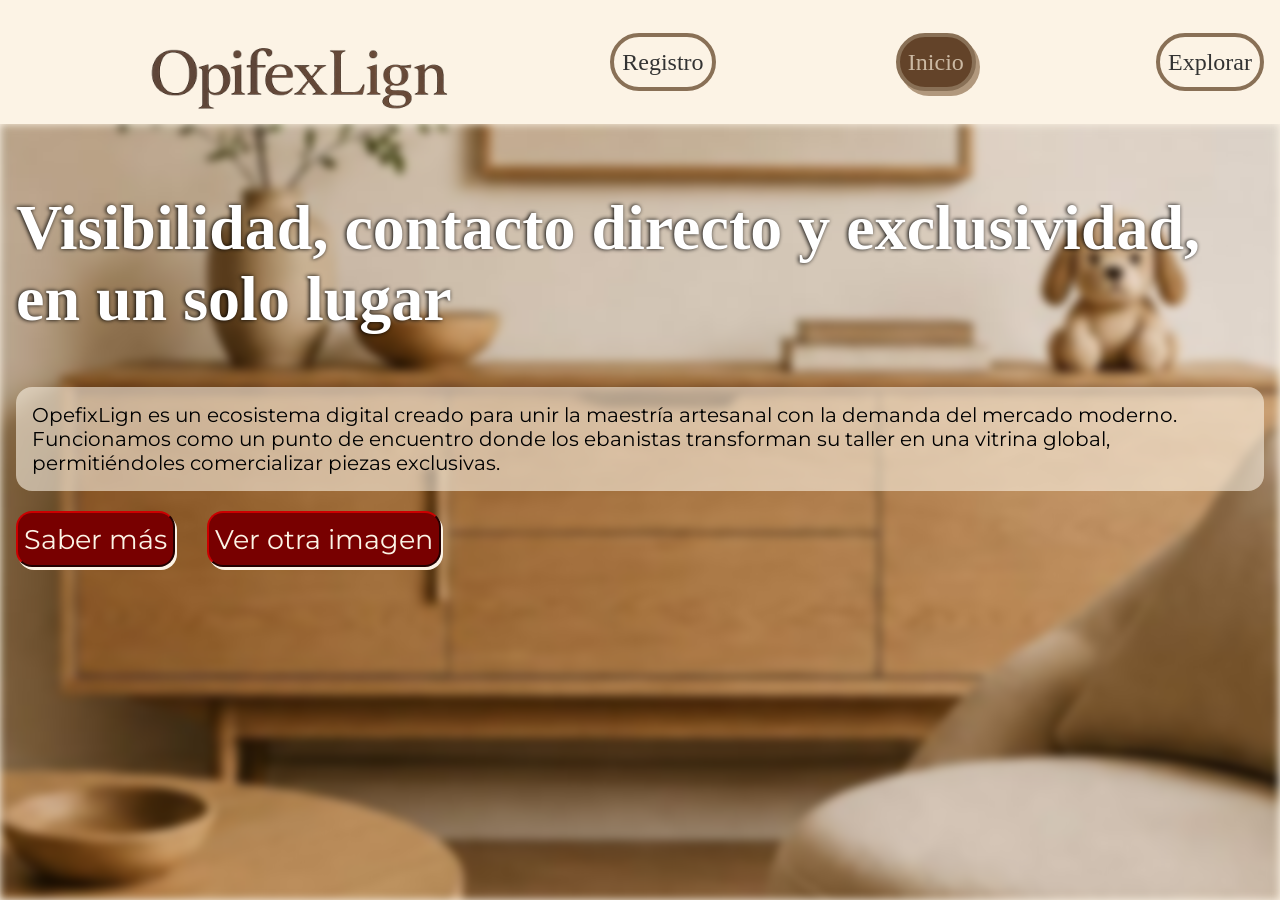
<file: index.html>
<!DOCTYPE html>
<html lang="es">
<head>
    <meta charset="UTF-8">
    <meta name="viewport" content="width=device-width, initial-scale=1.0">
    <link rel="stylesheet" href="css/header.css">
    <link rel="stylesheet" href="css/general.css">
    <link rel="stylesheet" href="css/index/mainIndex.css">
    
    <title>OpifexLign</title>
</head>
<body>
    <header>
        <div class="NombreOpifex">
            <img src="assets/images/NombreSolo.png" alt="">
        </div>
        <nav class="barraPrincipal">
            <ul>
                <li><a href="registro.html" tabindex="_top" id="idRegistro">Registro</a></li>
                <li class="actual"><a href="index.html" class="actuala">Inicio</a></li>
                <li><a href="explorar.html">Explorar</a></li>
            </ul>
        </nav>
        <div class="LogoOpifex">
            <img src="assets/images/LogoSolo.png" alt="">
        </div>
    </header>
    <main>
        <section class="HeroSection1">
            <div>
                <div>
                    <h1>Visibilidad, contacto directo y exclusividad, en un solo lugar</h1>
                    <p id="OpifexLignDescripcion"></p>
                    <div>
                        <button onclick="Hero1_Hero2()">Saber más</button>
                        <button onclick="rotarFoto()">Ver otra imagen</button>
                    </div>
                    
                </div>
            </div>
            <div>
                <img src="assets/images/MuebleOpifex.jpeg" alt="Mueble con elementos con tematica de OpifexLign" id="ImagenHero1">
            </div>
        </section>
        <section class="HeroSection2">
            <img src="assets/images/Taller.jpeg" alt="" class="Fondo">
            <div class="Tabla">
                <h1>Facilitamos que el talento local sea descubierto por clientes que buscan calidad, atravez de nuestras funcionalidades</h1>
                <div class="Funcionalidades Ebanistas">
                    <img src="assets/images/herramienta-de-carpintero 128px.png" alt="">
                    <h2>Para ebanistas</h2>
                    <div class="Linea"></div>
                    <p><b>Publicar cotizaciones:</b> Crear ofertas estándar sobre proyectos comunes (ej. "Cocinas en porcelanato") para captar clientes rápido.</p>
                    <p><b>Perfil profesional:</b> Gestionar un espacio propio para recibir solicitudes de contacto y nuevos proyectos.</p>
                </div>
                <div class="Funcionalidades Clientes">
                    <img src="assets/images/Usuarios 128.png" alt="">
                    <h2>Para Usuarios</h2>
                    <div class="Linea"></div>
                    <p><b>Búsqueda inteligente:</b> Filtros avanzados para encontrar exactamente el estilo, material o precio deseado.</p>
                    <p><b>Contacto directo:</b> Enviar solicitudes personalizadas a los perfiles de los ebanistas con un solo clic.</p>
                </div>
                <button onclick="Hero2_Hero1()">Volver</button>
            </div>
        </section>
    </main>
</body>
<script src="js/indexEventos.js" ></script>
<script src="js/datos.js" ></script>
</html>
</file>
<file: css/header.css>
/* ==========================================================================
1. Estructura Principal del Header
========================================================================== */
header {
    display: inline-flex;
    height: 9rem;
    background-color: #fcf3e5;
    width: 100vw;
    overflow: hidden;
}

/* ==========================================================================
2. Componentes de Identidad (Nombre y Logo)
========================================================================== */
.NombreOpifex {
    width: 150rem;
}

.NombreOpifex img {
    margin-top: 26px;
    object-fit: cover;
    width: 100%;
    height: 100%;
}

.LogoOpifex {
    width: 44rem;
}

.LogoOpifex img {
    object-fit: cover;
    width: 100%;
    height: 100%;
}

/* ==========================================================================
3. Menú de Navegación (.barraPrincipal)
========================================================================== */
.barraPrincipal {
    padding: 10px 0;  
    width: 100%;
    display: flex;
    justify-content: center;
    overflow: hidden;
    padding-right: 10px;
}

.barraPrincipal ul {
    list-style: none;
    display: flex;
    justify-content: space-between;
    align-items: center;
    padding: 0;
    font-family: Georgia, serif;
    font-size: clamp(1.25rem, 1.5vw, 2.5rem);
    width: 100%;
}

.barraPrincipal li {
    text-align: center;
    display: flex;
    padding: 0.8rem 2rem; /* Simplificado: arriba/abajo 0.5rem, izquierda/derecha 2rem */
    line-height: 46px;
    width: auto;
    border: 0.3rem solid #897056; /* Borde blanco grueso */
    border-radius: 50px; /* Bordes completamente ovalados*/
}

/* ==========================================================================
4. Estados del Menú (Enlaces y Elemento Activo)
========================================================================== */
.barraPrincipal li.actual {
    background-color: #634329; /* Marrón de fondo */
    border: 0.3rem solid #897056; /* Borde blanco grueso */
    border-radius: 50px; /* Bordes completamente ovalados como tu imagen */
    /* Sombra exterior marrón claro desplazada hacia abajo y la derecha */
    box-shadow: 4px 5px 0px #b1987d;
}

.barraPrincipal li a.actuala {
    color: #CBB9A3;        /* Color de la fuente "Inicio" */    
}

.barraPrincipal li a {
    color: #333333;        
}

/* ==========================================================================
Media-Queries - Adaptación del Header
========================================================================== */

/* Pantallas medianas / tablets (hasta 1412px) */
@media (max-width: 1412px) {
    header {
        display: flex;
        height: 9rem;
        background-color: #fcf3e5;
        width: 100vw;
        overflow: hidden;
        flex-direction: row;
        flex-wrap: nowrap;
        justify-content: center;
    }

    .barraPrincipal {
        padding: 10px 0;
        width: 100%;
        display: flex;
        justify-content: center;
        overflow: hidden;
        flex: 1.1;
        flex-direction: column;
        HEIGHT: 100%;
        PADDING: 0 1REM;
    }

    .NombreOpifex {
        flex: 1;
        WIDTH: 100%;
        HEIGHT: 100%;
    }

    .NombreOpifex img {
        margin-top: 26px;
        object-fit: cover;
        width: 100%;
        height: 100%;
    }

    .barraPrincipal ul {
        list-style: none;
        display: flex;
        justify-content: space-between;
        align-items: center;
        padding: 0;
        font-family: Georgia, serif;
        font-size: clamp(1.5rem, 1.5vw, 2.5rem);
        width: 100%;
        flex-wrap: nowrap;
        gap: 0.3rem;
        flex-direction: row;
    }

    .barraPrincipal li {
        text-align: center;
        display: flex;
        padding: 0.1rem 0.5rem;
        line-height: 46px;
        width: auto;
        border: 0.3rem solid #897056;
        border-radius: 50px;
    }

    .LogoOpifex {
        width: 44rem;
        flex: 1;
        DISPLAY: NONE;
    }
}

/* Pantallas pequeñas / móviles (hasta 630px) */
@media (max-width: 630px) {
    header {
        display: flex;
        height: 11rem;
        background-color: #fcf3e5;
        width: 100vw;
        overflow: hidden;
        flex-direction: column;
        flex-wrap: nowrap;
        justify-content: center;
        align-content: center;
    }

    .barraPrincipal {
        padding: 10px 0;
        width: 100%;
        display: flex;
        justify-content: center;
        overflow: hidden;
        flex: 2;
        flex-direction: column;
        HEIGHT: 100%;
        PADDING: 0 1REM;
    }

    .NombreOpifex {
        flex: 1;
        WIDTH: 100%;
        HEIGHT: 4REM;
    }

    .NombreOpifex img {
        margin-top: 10px;
        object-fit: cover;
        width: 100%;
        height: 126%;
    }

    .barraPrincipal ul {
        list-style: none;
        display: flex;
        justify-content: space-between;
        align-items: center;
        padding: 0;
        font-family: Georgia, serif;
        font-size: clamp(1.5rem, 1.5vw, 2.5rem);
        width: 100%;
        flex-wrap: nowrap;
        gap: 0.3rem;
        flex-direction: row;
    }

    .barraPrincipal li {
        text-align: center;
        display: flex;
        padding: 0.1rem 0.5rem;
        line-height: 46px;
        width: auto;
        border: 0.3rem solid #897056;
        border-radius: 50px;
    }

    .LogoOpifex {
        width: 44rem;
        flex: 1;
        DISPLAY: NONE;
    }
}
</file>
<file: css/general.css>
@font-face {
    font-family: 'Montserrat';
    src: url('fonts/Montserrat-Regular.ttf') format('truetype');
    font-weight: 400; /* Estilo normal */
    font-style: normal;
}

@font-face {
    font-family: 'Montserrat';
    src: url('fonts/Montserrat-Bold.ttf') format('truetype');
    font-weight: 700; /* Estilo negrita */
    font-style: normal;
}



* {
    
    
    box-sizing: border-box;  /*Todo va dentro del borde */ 
}

body{
    margin: 0px;
    width: 100%;
    height: 100vh;
    /* max-height: 100%; */
    overflow: hidden;
    display: flex;
    flex-direction: column;

}

html {
scroll-behavior: smooth;
    background-color: #fcf3e5;
    width: 100%;
    /* height: 100vh; */
    overflow: hidden;
}
main{
    overflow: hidden;
    height: 100%;
}

a {
    text-decoration: none;
}



ul {
    list-style-position: inside; /*Ni idea */ /*Respeta el margen del elemento contenedor */ 
}


h1 {
    font-size: clamp(1.5rem, 5vw, 3rem);
}

h2 {
    font-size: clamp(1rem, 4vw, 2.5rem);
}

p {
    font-size: clamp(1rem, 2vw, 1.25rem);
    font-family: 'Montserrat', sans-serif;
}

button {
    font-family: 'Montserrat', sans-serif;
}

label {
    font-family: 'Montserrat', sans-serif;
}
</file>
<file: css/index/mainIndex.css>
.HeroSection1 {
    width: 100%;
    height: 100%;
    display: flex; /* Es flex */
    flex-direction: row;
    justify-content: center;
}

.HeroSection1 h1 {
font-size: clamp(1.5rem, 5vw, 4rem);
    line-height: 1.1;
}

.HeroSection1 p {
    padding-right: 15rem;
}

.HeroSection1 div {
    width: 100%;
    height: 100%;
}

.HeroSection1 img {
    width: 100%;
    height: 100%;
    object-fit: cover;
}

.HeroSection1 div div{
        
        width: 100%;
    height: 100%;
    padding: 6rem;
}

.HeroSection1 div div div{
        
    width: auto;
    height: auto;
    padding: 0;
    display: flex;
    justify-content: flex-start;
    gap: 2rem;
        flex-direction: row;
    
}

.HeroSection1 div div button{

    /* margin-top: 5rem; */
    border-radius: 1rem;
    height: 4.5rem;

    width: 12rem;
background-color: #fcf3e5;
    border-color: #780000;
    color: #780000;
    /* border-color: #a63a50; */
    /* align-items: center; */
    /* align-content: center; */
    /* position: relative; */
    font-size: clamp(1.25rem, 3vw, 1.7rem);

    font-family: 'Montserrat', sans-serif;
    box-shadow: 7px 7px 0px #CBB9A3;
}

.HeroSection1 div div button:hover {
    background-color: #780000;
    border-color: #fcf3e5;
    color: #fcf3e5;
}
/* ==========================================
   HERO SECTION 2
   ========================================== */
.HeroSection2 {
    width: 100%;
    height: 100%;
    /* height: 100vh; */
    display: none;
    flex-direction: row;
    justify-content: center;
    position: relative;
    align-items: center;
}

.HeroSection2 h1 {
    font-size: clamp(1.5rem, 5vw, 2.5rem);
}

.Fondo {
    object-fit: cover;
    width: 100%;
    height: 100%;
    filter: blur(5px);
    position: absolute;
}

.Tabla {
    z-index: 1;
    display: flex;
    display: grid;
    grid-template-columns: 30rem 7rem 30rem;
    grid-template-rows: auto 34rem 5rem;
    height: 100%;
}

.HeroSection2 h1 {
    text-align: center;
    grid-column: 1 / span 3;
    text-shadow: -1px 0px 4px black;
    color: white;
}

.Ebanistas {
    grid-column: 1;
    grid-row: 2;
}

.Clientes {
    grid-column: 3;
    grid-row: 2;
}

.Funcionalidades{
    background-color: #fcf3e5;
    box-shadow: 0px 1px 20px 3px gray;
    border-radius: 1rem;
    display: flex;
    flex-direction: column;
    justify-content: center;
    /* align-content: center; */
    align-items: center;
    padding-top: 1rem;
}

.Funcionalidades h2{
    margin-bottom: 0;
}

.Funcionalidades img{
    object-fit: fill;
    width: 7rem;
    height: 7rem;
    padding: 1rem;
    background-color: #CBB9A3;
    border-radius: 50%;
}

.Linea {
    background-color: #634329 ;
    height: 4px;
    width: 8rem;
    border-radius: 5rem;
    margin-bottom: 2rem;
}

.Funcionalidades p{
    padding-left: 5rem;
    font-family: 'Montserrat', sans-serif;
    padding-right: 5rem;
    padding: 1rem;

}

.Tabla button{
border-radius: 1rem;
    height: 2.5rem;
    /* margin-left: auto; */
    /* margin-right: auto; */
    /* width: 12rem; */
background-color: #fcf3e5;
    border-color: #780000;
    color: #780000;
    font-size: clamp(1.25rem, 3vw, 0.7rem);
    font-family: 'Montserrat', sans-serif;
    box-shadow: 7px 7px 0px #CBB9A3;
    grid-column: 2;
    grid-row: 3;
}

.Tabla button:hover {
    background-color: #780000;
    border-color: #fcf3e5;
    color: #fcf3e5;
}

/* ==========================================
   SOLUCIÓN DEFINITIVA (Clase en el HTML)
   ========================================== */

/* 1. Aplasta el hidden de la línea 34 */
html.modo-movil {
    overflow: visible !important;
}

/* 2. Aplica las reglas al body y sus hijos en cascada */
html.modo-movil body {
    overflow: visible !important;
    height: 100% !important;
}

html.modo-movil header {
    height: 11rem;
}

html.modo-movil main {
    overflow: visible;
}

@media (max-width: 1612px) {


.HeroSection1 p {
    padding: 1rem;
    background-color: #fcf3e596;
    border-radius: 1rem;
}

.HeroSection1 div div button {
    /* margin-top: 5rem; */
    border-radius: 1rem;
    height: 3.5rem;
    margin-left: auto;
    margin-right: auto;
    width: auto;
    background-color: #780000;
    /* border-color: #a63a50; */
    /* align-items: center; */
    /* align-content: center; */
    /* position: relative; */
    font-size: clamp(1.25rem, 3vw, 1.7rem);
    color: #fcf3e5;
    font-family: 'Montserrat', sans-serif;
        box-shadow: 2px 3px 0px #fcf3e5;
}

.HeroSection1 p {
    padding-right: 0rem;
}

.HeroSection1 h1 {
    font-size: clamp(2.3rem, 5vw, 4rem);
    line-height: 1.1;
        text-shadow: -1px 0px 4px black;
    color: white;
}

.HeroSection1 {
    width: 100%;
    height: 100%;

    flex-direction: row;
    position: relative;
}

.HeroSection1 div {
    width: 100%;
    height: 100%;
    position: absolute;
    /* display: flex; */
    /* align-content: center; */
    justify-content: center;
    flex-direction: column;
    /* align-items: flex-start; */
}

.HeroSection1 img {
    width: 100%;
    height: 100%;
    object-fit: cover;
    filter: blur(4px);
}

.HeroSection1 div div {

        z-index: 1;
    }
/* ==========================================
   RESPONSIVE: De 1612px hacia abajo (incluye 630px)
   ========================================== */

    /* Cambia el contenedor de Grid a Flexbox de una sola columna */
    .Tabla {
        display: flex;
        flex-direction: column;
        align-items: center;
        gap: 2rem; 
        max-width: 30rem; 
        width: 90%; 
        padding-bottom: 2rem;
    }

    /* Reseteo de posiciones Grid para que Flexbox actúe libremente */
    .HeroSection2 h1 {
        grid-column: auto;
        margin-bottom: 1rem;
    }

    .Ebanistas, .Clientes {
        grid-column: auto;
        grid-row: auto;
        width: 100%;
    }

    .Tabla button {
        grid-column: auto;
        grid-row: auto;
        width: 12rem;
        background-color: #780000;
        border-color: #780000;
        color: #fcf3e5;
    }

    /* Ajuste de padding para pantallas más angostas */
    .Funcionalidades p {
        padding-left: 2rem;
        padding-right: 2rem;
        text-align: center;
    }

    .HeroSection1 div div {

    padding: 1rem;
}
}
</file>
